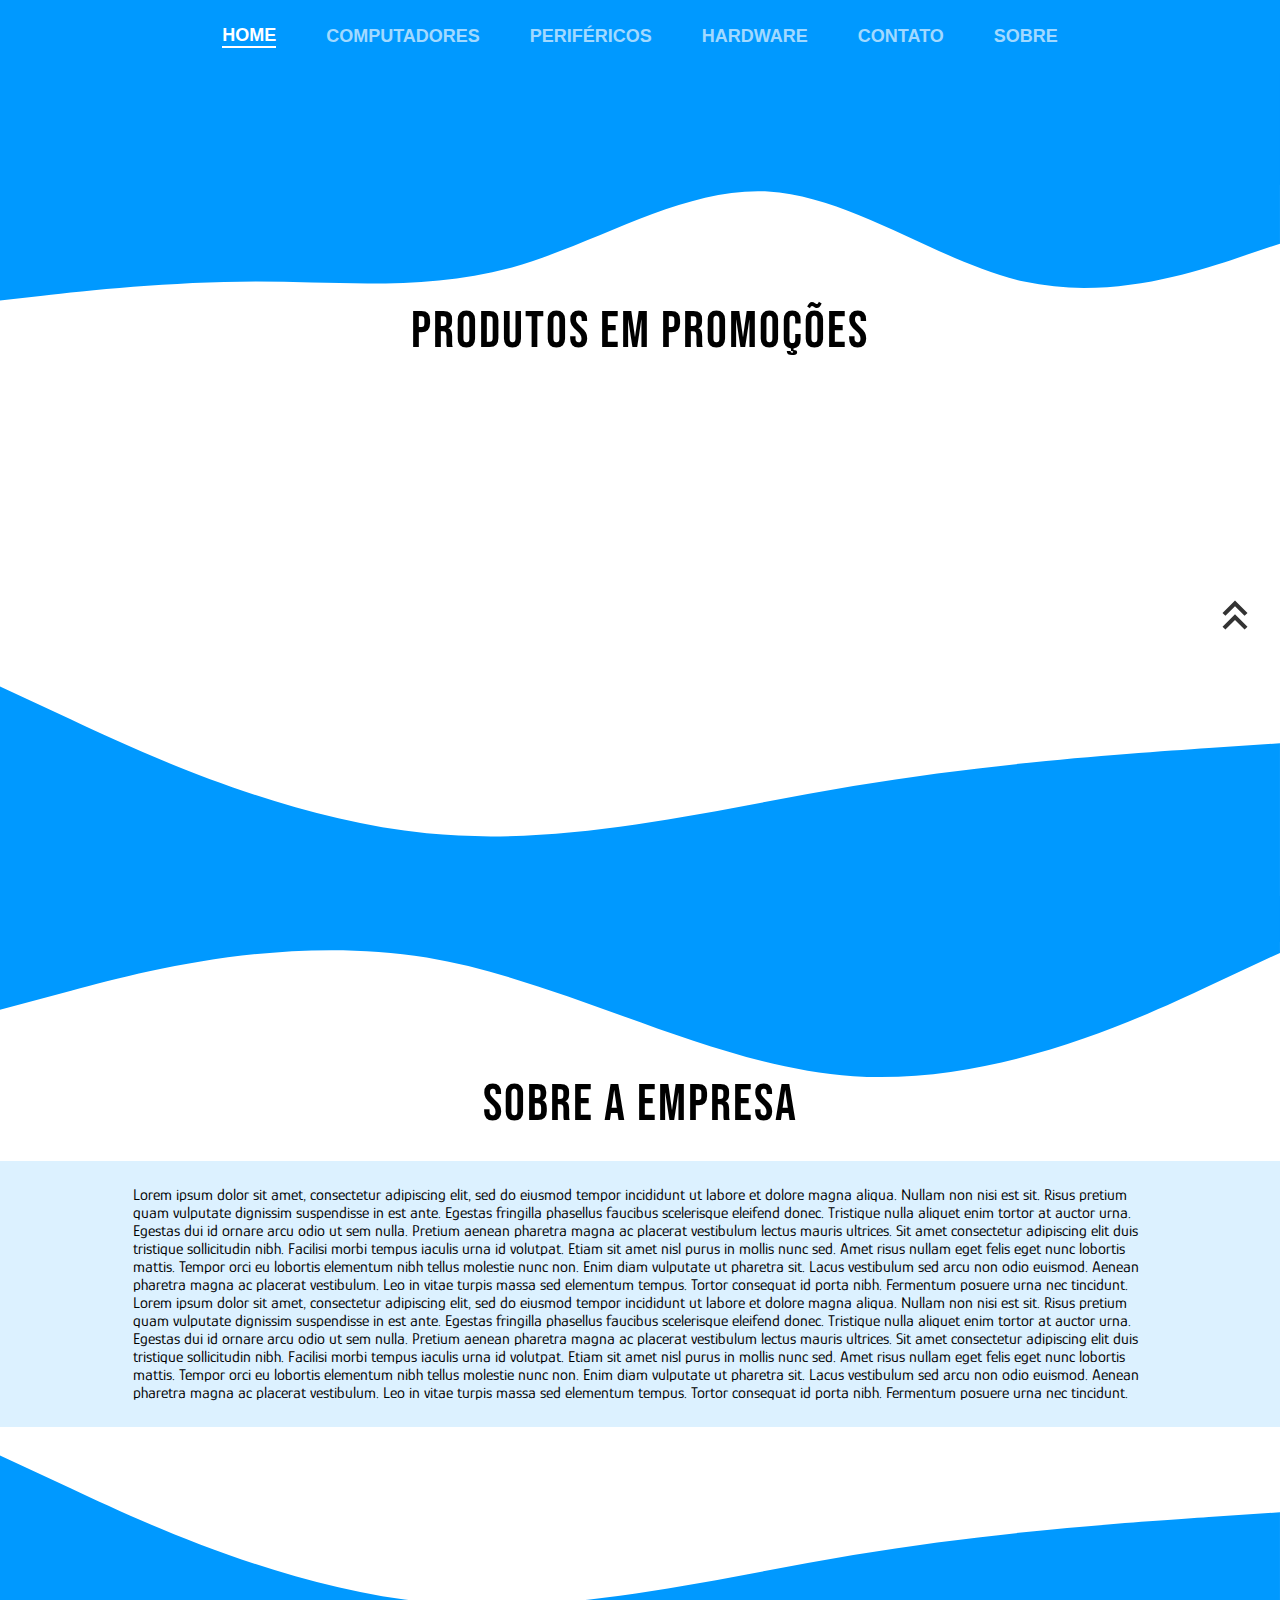
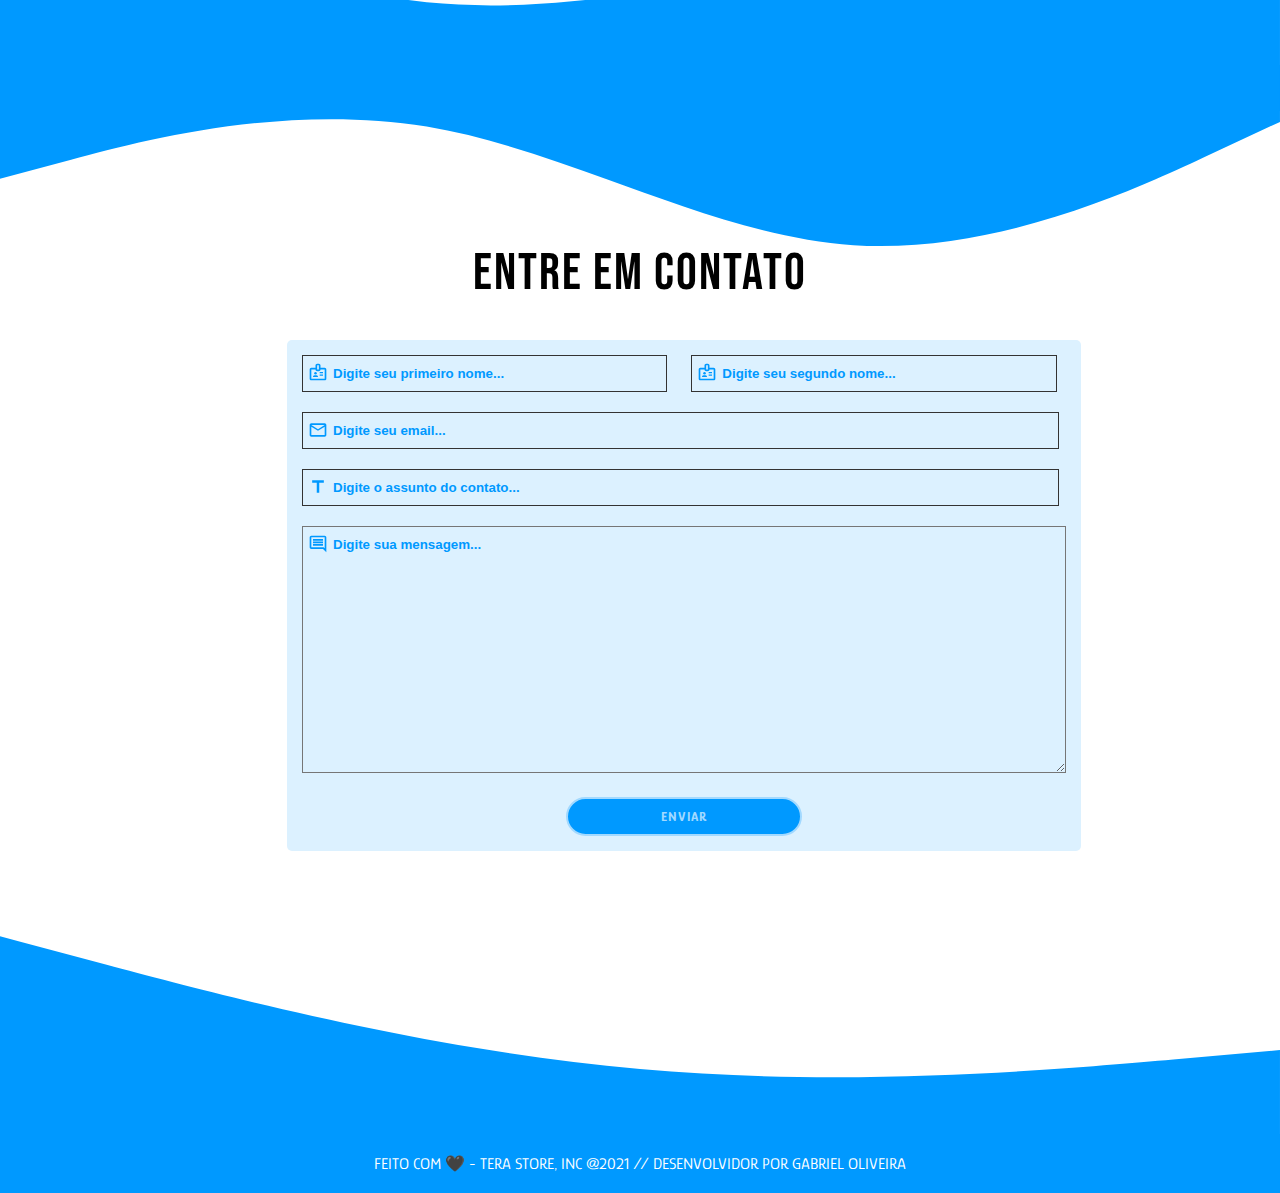
<file: index.html>
<!DOCTYPE html>

<html lang="pt-br">
    <head>
        <link rel="preconnect" href="https://fonts.googleapis.com">
        <link rel="preconnect" href="https://fonts.gstatic.com" crossorigin>
        <link href="https://fonts.googleapis.com/css2?family=Glory:ital,wght@1,500&display=swap" rel="stylesheet">
        <link rel="preconnect" href="https://fonts.googleapis.com">
        <link rel="preconnect" href="https://fonts.gstatic.com" crossorigin>
        <link href="https://fonts.googleapis.com/css2?family=Bebas+Neue&display=swap" rel="stylesheet">
        <link href="https://fonts.googleapis.com/icon?family=Material+Icons" rel="stylesheet">

        <link rel="stylesheet" href="./css/estilo.css">
        <link rel="shortcut icon" href="./image/logo.png" type="image/x-icon">

        <title>Tera Store - A Melhor Loja De Eletronicos.</title>
        <meta charset="utf-8" />

        <!--SEO-->
        <meta name="description" content="A Melhor Loja de Eletronicos - Aproveite As Promoções!" />

        <!--SMO-->
        <meta property="og:title" content="Tera Store" />
        <meta property="og:site_name" content="Tera Store, INC" />
        <meta property="og:description" content="A Melhor Loja de Eletronicos - Aproveite As Promoções!" />
        <meta property="og:url" content="https://www.TeraStore.com.br" />
        <!--<meta property="og:image" content="" />
        <meta property="og:image:type" content="" />-->
    </head>

    <body id="home">
        
        <header id="topo">
            <nav>
                <ul>
                    <li class="home"><a href="index.html">Home</a></li>
                    <li class="computadores"><a href="computadores.html">Computadores</a></li>
                    <li class="perifericos"><a href="perifericos.html">Periféricos</a></li>
                    <li class="hardware"><a href="hardware.html">Hardware</a></li>
                    <li><a href="#puxar-contato">Contato</a></li>
                    <li><a href="#sobre">Sobre</a></li>
                </ul>

                <span class="waves">
                    <svg xmlns="http://www.w3.org/2000/svg" viewBox="0 0 1440 320"><path fill="#0099ff" fill-opacity="1" d="M0,256L48,250.7C96,245,192,235,288,234.7C384,235,480,245,576,218.7C672,192,768,128,864,133.3C960,139,1056,213,1152,234.7C1248,256,1344,224,1392,208L1440,192L1440,0L1392,0C1344,0,1248,0,1152,0C1056,0,960,0,864,0C768,0,672,0,576,0C480,0,384,0,288,0C192,0,96,0,48,0L0,0Z"></path></svg>
                </span>
            </nav>
        </header>

        <section>
            <span class="voltar-topo">
                <a href="#topo">
                    <img src="./image/seta.svg" width="50" height="50">
                </a>
            </span>
        </section>

        <section>
            <div class="title">Produtos em promoções</div>

            <div class="box-promo">
                <div class="img-produtos1"></div>
                <div class="img-produtos2"></div>
                <div class="img-produtos3"></div>
                <div class="img-produtos4"></div>
            </div>
        </section>

        <div class="clear"></div>

        <section class="box-waves-effect">
            <svg xmlns="http://www.w3.org/2000/svg" viewBox="0 0 1440 320"><path fill="#0099ff" fill-opacity="1" d="M0,32L80,69.3C160,107,320,181,480,197.3C640,213,800,171,960,144C1120,117,1280,107,1360,101.3L1440,96L1440,320L1360,320C1280,320,1120,320,960,320C800,320,640,320,480,320C320,320,160,320,80,320L0,320Z"></path></svg>
            <div class="gambiarra">
                <svg xmlns="http://www.w3.org/2000/svg" viewBox="0 0 1440 320"><path fill="#0099ff" fill-opacity="1" d="M0,128L80,106.7C160,85,320,43,480,69.3C640,96,800,192,960,202.7C1120,213,1280,139,1360,101.3L1440,64L1440,0L1360,0C1280,0,1120,0,960,0C800,0,640,0,480,0C320,0,160,0,80,0L0,0Z"></path></svg>
            </div>    
        </section>

        <section>
            <div id="sobre" name="ajuste" class="title">Sobre a Empresa</div>

            <div class="sobre">
                <div class="content-sobre">
                    <p>Lorem ipsum dolor sit amet, consectetur adipiscing elit, sed do eiusmod tempor incididunt ut labore et dolore magna aliqua. Nullam non nisi est sit. Risus pretium quam vulputate dignissim suspendisse in est ante. Egestas fringilla phasellus faucibus scelerisque eleifend donec. Tristique nulla aliquet enim tortor at auctor urna. Egestas dui id ornare arcu odio ut sem nulla. Pretium aenean pharetra magna ac placerat vestibulum lectus mauris ultrices. Sit amet consectetur adipiscing elit duis tristique sollicitudin nibh. Facilisi morbi tempus iaculis urna id volutpat. Etiam sit amet nisl purus in mollis nunc sed. Amet risus nullam eget felis eget nunc lobortis mattis. Tempor orci eu lobortis elementum nibh tellus molestie nunc non. Enim diam vulputate ut pharetra sit. Lacus vestibulum sed arcu non odio euismod. Aenean pharetra magna ac placerat vestibulum. Leo in vitae turpis massa sed elementum tempus. Tortor consequat id porta nibh. Fermentum posuere urna nec tincidunt.</p>
                    <p>Lorem ipsum dolor sit amet, consectetur adipiscing elit, sed do eiusmod tempor incididunt ut labore et dolore magna aliqua. Nullam non nisi est sit. Risus pretium quam vulputate dignissim suspendisse in est ante. Egestas fringilla phasellus faucibus scelerisque eleifend donec. Tristique nulla aliquet enim tortor at auctor urna. Egestas dui id ornare arcu odio ut sem nulla. Pretium aenean pharetra magna ac placerat vestibulum lectus mauris ultrices. Sit amet consectetur adipiscing elit duis tristique sollicitudin nibh. Facilisi morbi tempus iaculis urna id volutpat. Etiam sit amet nisl purus in mollis nunc sed. Amet risus nullam eget felis eget nunc lobortis mattis. Tempor orci eu lobortis elementum nibh tellus molestie nunc non. Enim diam vulputate ut pharetra sit. Lacus vestibulum sed arcu non odio euismod. Aenean pharetra magna ac placerat vestibulum. Leo in vitae turpis massa sed elementum tempus. Tortor consequat id porta nibh. Fermentum posuere urna nec tincidunt.</p>
                </div>
            </div>
        </section>

        <section class="box-waves-effect">
            <svg xmlns="http://www.w3.org/2000/svg" viewBox="0 0 1440 320"><path fill="#0099ff" fill-opacity="1" d="M0,32L80,69.3C160,107,320,181,480,197.3C640,213,800,171,960,144C1120,117,1280,107,1360,101.3L1440,96L1440,320L1360,320C1280,320,1120,320,960,320C800,320,640,320,480,320C320,320,160,320,80,320L0,320Z"></path></svg>
            <div class="gambiarra">
                <svg xmlns="http://www.w3.org/2000/svg" viewBox="0 0 1440 320"><path fill="#0099ff" fill-opacity="1" d="M0,128L80,106.7C160,85,320,43,480,69.3C640,96,800,192,960,202.7C1120,213,1280,139,1360,101.3L1440,64L1440,0L1360,0C1280,0,1120,0,960,0C800,0,640,0,480,0C320,0,160,0,80,0L0,0Z"></path></svg>
            </div>    
        </section>

        <section>
            <div name="ajuste" id="puxar-contato" class="title">Entre em Contato</div>

            <div class="centralizar">
                <div class="contato">
                    <fieldset>
                        <form action="processa.php">
                            <input name="nome" type="text" maxlength="255" placeholder="Digite seu primeiro nome...">
                            <input name="nome" type="text" maxlength="255" placeholder="Digite seu segundo nome...">
                            <input name="email" type="email" maxlength="150" placeholder="Digite seu email...">
                            <input name="assunto" type="text" maxlength="100" placeholder="Digite o assunto do contato...">
                            <textarea cols="110" rows="15" placeholder="Digite sua mensagem..."></textarea>
                            <div name="center-btn" class="centralizar">
                                <input type="submit" value="Enviar">
                            </div>
                        </form>
                    </fieldset>
                </div>
            </div>
        </section>

        <section>
            <svg xmlns="http://www.w3.org/2000/svg" viewBox="0 0 1440 320"><path fill="#0099ff" fill-opacity="1" d="M0,96L120,128C240,160,480,224,720,245.3C960,267,1200,245,1320,234.7L1440,224L1440,320L1320,320C1200,320,960,320,720,320C480,320,240,320,120,320L0,320Z"></path></svg>
            <footer>
                Feito com 🖤 - Tera Store, INC @2021 // Desenvolvidor por Gabriel Oliveira
            </footer>
        </section>
    </body>
</html>
</file>
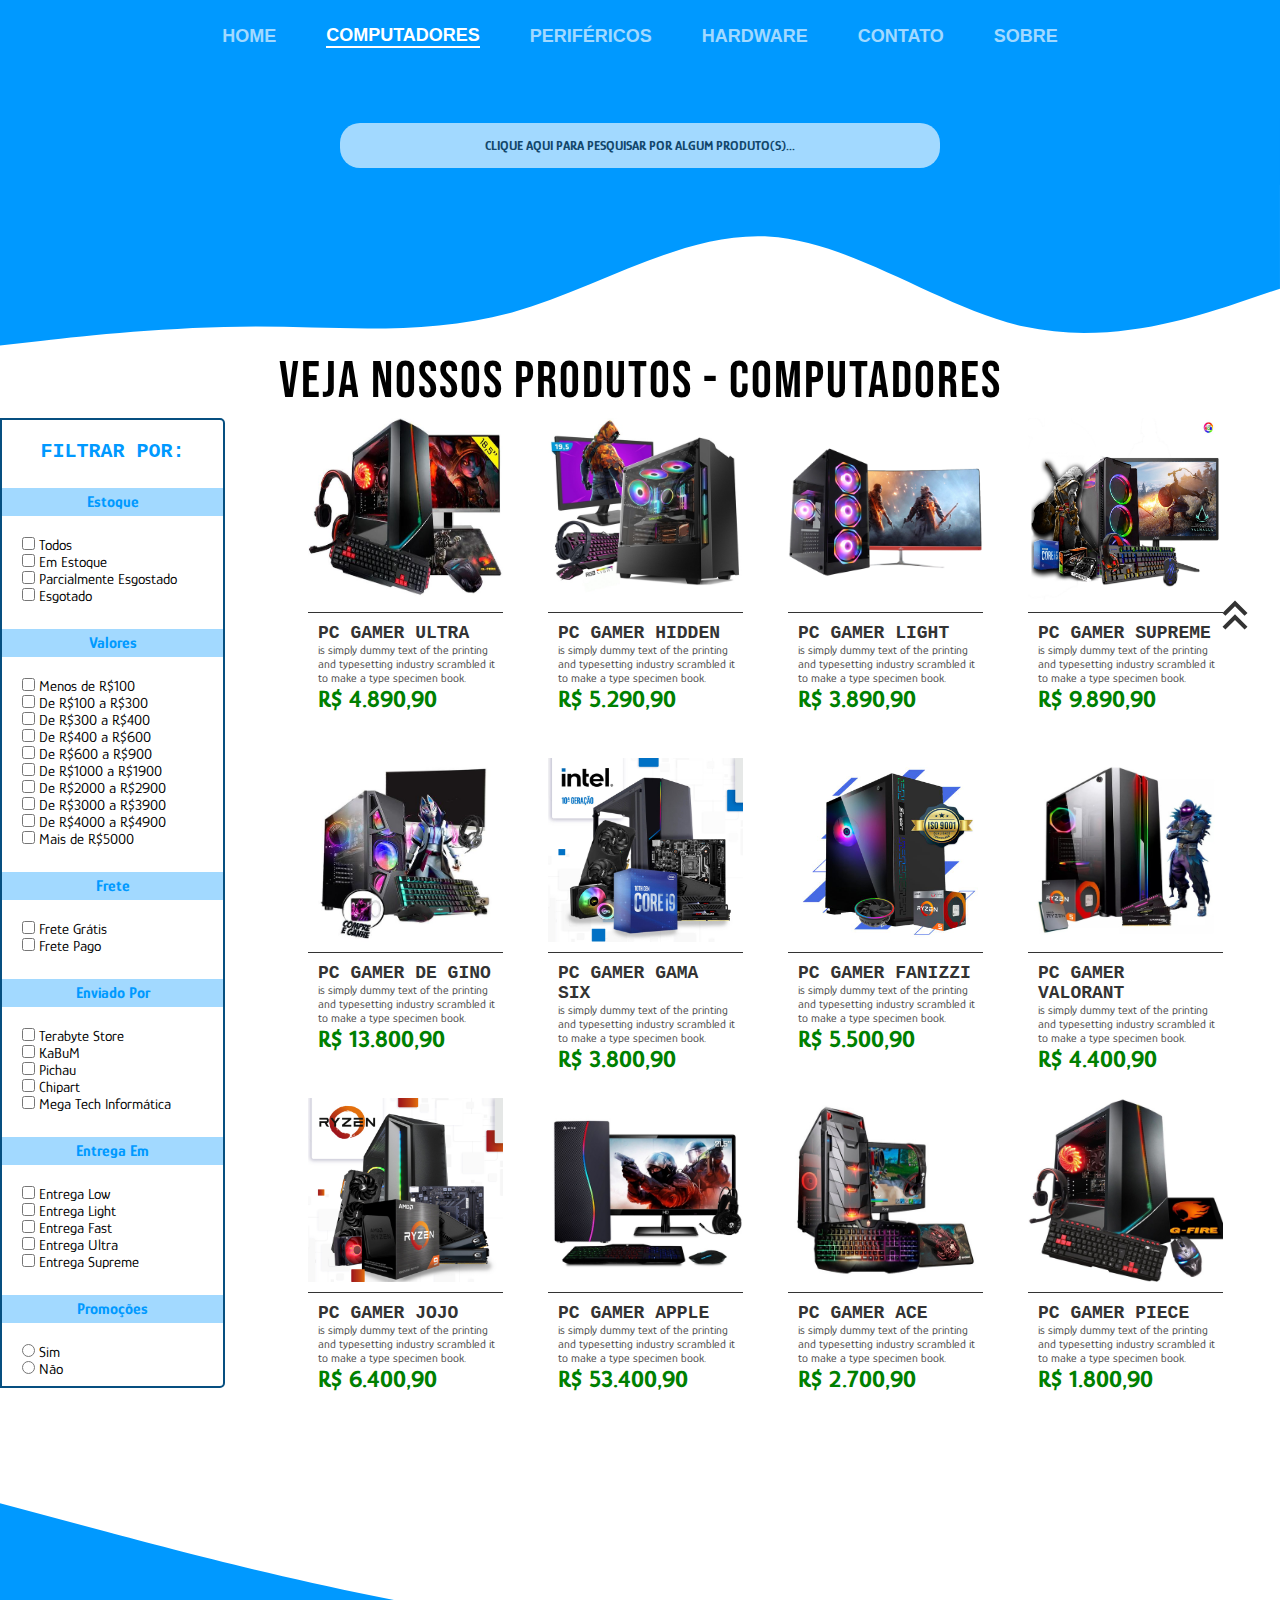
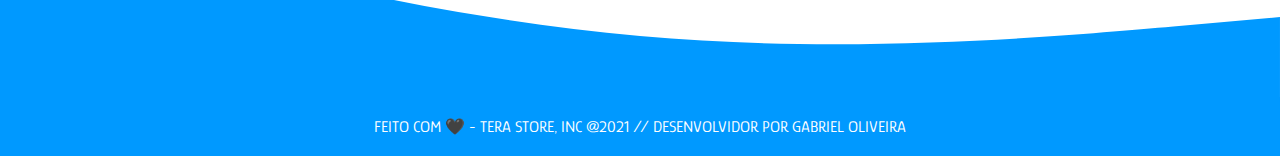
<file: computadores.html>
<html>
    <head>
        <link rel="preconnect" href="https://fonts.googleapis.com">
        <link rel="preconnect" href="https://fonts.gstatic.com" crossorigin>
        <link href="https://fonts.googleapis.com/css2?family=Glory:ital,wght@1,500&display=swap" rel="stylesheet">
        <link href="https://fonts.googleapis.com/css2?family=Bebas+Neue&display=swap" rel="stylesheet">
        <link href="https://fonts.googleapis.com/icon?family=Material+Icons" rel="stylesheet">

        <link rel="stylesheet" href="./css/estilo.css">
        <link rel="shortcut icon" href="./image/logo.png" type="image/x-icon">

        <title>Tera Store - Computadores.</title>
        <meta charset="utf-8" />

        <!--SEO-->
        <meta name="description" content="A Melhor Loja de Eletronicos - Aproveite As Promoções!" />

        <!--SMO-->
        <meta property="og:title" content="Tera Store" />
        <meta property="og:site_name" content="Tera Store, INC" />
        <meta property="og:description" content="A Melhor Loja de Eletronicos - Aproveite As Promoções!" />
        <meta property="og:url" content="https://www.TeraStore.com.br" />
        <!--<meta property="og:image" content="" />
        <meta property="og:image:type" content="" />-->
    </head>

    <body id="computadores">

        <header id="topo">
            <nav>
                <ul>
                    <li class="home"><a href="index.html">Home</a></li>
                    <li class="computadores"><a href="computadores.html">Computadores</a></li>
                    <li class="perifericos"><a href="perifericos.html">Periféricos</a></li>
                    <li class="hardware"><a href="hardware.html">Hardware</a></li>
                    <li><a href="index.html#puxar-contato">Contato</a></li>
                    <li><a href="index.html#sobre">Sobre</a></li>
                </ul>

                <div class="search">
                    <input type="text" placeholder="clique aqui para Pesquisar Por Algum Produto(s)...">
                </div>

                <span class="waves">
                    <svg xmlns="http://www.w3.org/2000/svg" viewBox="0 0 1440 320"><path fill="#0099ff" fill-opacity="1" d="M0,256L48,250.7C96,245,192,235,288,234.7C384,235,480,245,576,218.7C672,192,768,128,864,133.3C960,139,1056,213,1152,234.7C1248,256,1344,224,1392,208L1440,192L1440,0L1392,0C1344,0,1248,0,1152,0C1056,0,960,0,864,0C768,0,672,0,576,0C480,0,384,0,288,0C192,0,96,0,48,0L0,0Z"></path></svg>
                </span>
            </nav>
        </header>

        <section>
            <span class="voltar-topo">
                <a href="#topo">
                    <img src="./image/seta.svg" width="50" height="50">
                </a>
            </span>
        </section>

        <section class="box-geral">
            <div class="title">Veja Nossos Produtos - Computadores</div>

            <div class="container-produtos">
                
                <div class="produtos">
                    <img src="./image/computador/pc1.jpg" width="195" height="195">

                    <div class="info">
                        <h3>Pc Gamer Ultra</h3>

                        <p>is simply dummy text of the printing and typesetting industry scrambled it to make a type specimen book.</p>

                        <h1>R$ 4.890,90</h1>
                    </div>
                </div>

                <div class="produtos">
                    <img src="./image/computador/pc2.jpg" width="195" height="195">

                    <div class="info">
                        <h3>Pc Gamer Hidden</h3>

                        <p>is simply dummy text of the printing and typesetting industry scrambled it to make a type specimen book.</p>

                        <h1>R$ 5.290,90</h1>
                    </div>
                </div>

                <div class="produtos">
                    <img src="./image/computador/pc3.jpg" width="195" height="195">

                    <div class="info">
                        <h3>Pc Gamer Light</h3>

                        <p>is simply dummy text of the printing and typesetting industry scrambled it to make a type specimen book.</p>

                        <h1>R$ 3.890,90</h1>
                    </div>
                </div>

                <div class="produtos">
                    <img src="./image/computador/pc4.jpg" width="195" height="195">

                    <div class="info">
                        <h3>Pc Gamer Supreme</h3>

                        <p>is simply dummy text of the printing and typesetting industry scrambled it to make a type specimen book.</p>

                        <h1>R$ 9.890,90</h1>
                    </div>
                </div>

            </div>
            <div class="container-produtos">
                
                <div class="produtos">
                    <img src="./image/computador/pc5.jpg" width="195" height="195">

                    <div class="info">
                        <h3>Pc Gamer De Gino</h3>

                        <p>is simply dummy text of the printing and typesetting industry scrambled it to make a type specimen book.</p>

                        <h1>R$ 13.800,90</h1>
                    </div>
                </div>

                <div class="produtos">
                    <img src="./image/computador/pc6.jpg" width="195" height="195">

                    <div class="info">
                        <h3>Pc Gamer Gama Six</h3>

                        <p>is simply dummy text of the printing and typesetting industry scrambled it to make a type specimen book.</p>

                        <h1>R$ 3.800,90</h1>
                    </div>
                </div>

                <div class="produtos">
                    <img src="./image/computador/pc7.jpg" width="195" height="195">

                    <div class="info">
                        <h3>Pc Gamer Fanizzi</h3>

                        <p>is simply dummy text of the printing and typesetting industry scrambled it to make a type specimen book.</p>

                        <h1>R$ 5.500,90</h1>
                    </div>
                </div>

                <div class="produtos">
                    <img src="./image/computador/pc8.jpg" width="195" height="195">

                    <div class="info">
                        <h3>Pc Gamer Valorant</h3>

                        <p>is simply dummy text of the printing and typesetting industry scrambled it to make a type specimen book.</p>

                        <h1>R$ 4.400,90</h1>
                    </div>
                </div>

            </div>
            <div class="container-produtos">
                
                <div class="produtos">
                    <img src="./image/computador/pc9.jpg" width="195" height="195">

                    <div class="info">
                        <h3>Pc Gamer Jojo</h3>

                        <p>is simply dummy text of the printing and typesetting industry scrambled it to make a type specimen book.</p>

                        <h1>R$ 6.400,90</h1>
                    </div>
                </div>

                <div class="produtos">
                    <img src="./image/computador/pc10.jpg" width="195" height="195">

                    <div class="info">
                        <h3>Pc Gamer Apple</h3>

                        <p>is simply dummy text of the printing and typesetting industry scrambled it to make a type specimen book.</p>

                        <h1>R$ 53.400,90</h1>
                    </div>
                </div>

                <div class="produtos">
                    <img src="./image/computador/pc11.jpg" width="195" height="195">

                    <div class="info">
                        <h3>Pc Gamer Ace</h3>

                        <p>is simply dummy text of the printing and typesetting industry scrambled it to make a type specimen book.</p>

                        <h1>R$ 2.700,90</h1>
                    </div>
                </div>

                <div class="produtos">
                    <img src="./image/computador/pc12.jpg" width="195" height="195">

                    <div class="info">
                        <h3>Pc Gamer Piece</h3>

                        <p>is simply dummy text of the printing and typesetting industry scrambled it to make a type specimen book.</p>

                        <h1>R$ 1.800,90</h1>
                    </div>
                </div>

            </div>

            <div class="filtrar-produtos">
                <h1>Filtrar Por:</h1>

                <div>
                    <h4 name="filter-title">Estoque</h4>
                    
                    <div class="options">
                        <input type="checkbox"> Todos <br>
                        <input type="checkbox"> Em Estoque <br>
                        <input type="checkbox"> Parcialmente Esgostado <br>
                        <input type="checkbox"> Esgotado <br>
                    </div>
                </div>

                <div>
                    <h4 name="filter-title">Valores</h4>

                    <div class="options">
                        <input type="checkbox"> Menos de R$100 <br>
                        <input type="checkbox"> De R$100 a R$300 <br>
                        <input type="checkbox"> De R$300 a R$400 <br>
                        <input type="checkbox"> De R$400 a R$600 <br>
                        <input type="checkbox"> De R$600 a R$900 <br>
                        <input type="checkbox"> De R$1000 a R$1900 <br>
                        <input type="checkbox"> De R$2000 a R$2900 <br>
                        <input type="checkbox"> De R$3000 a R$3900 <br>
                        <input type="checkbox"> De R$4000 a R$4900 <br>
                        <input type="checkbox"> Mais de R$5000
                    </div>
                </div>

                <div>
                    <h4 name="filter-title">Frete</h4>

                    <div class="options">
                        <input type="checkbox"> Frete Grátis <br>
                        <input type="checkbox"> Frete Pago <br>
                    </div>
                </div>

                <div>
                    <h4 name="filter-title">Enviado Por</h4>

                    <div class="options">
                        <input type="checkbox"> Terabyte Store <br>
                        <input type="checkbox"> KaBuM <br>
                        <input type="checkbox"> Pichau <br>
                        <input type="checkbox"> Chipart <br>
                        <input type="checkbox"> Mega Tech Informática<br>
                    </div>
                </div>

                <div>
                    <h4 name="filter-title">Entrega Em</h4>
                    
                    <div class="options">
                        <input type="checkbox"> Entrega Low <br>
                        <input type="checkbox"> Entrega Light <br>
                        <input type="checkbox"> Entrega Fast <br>
                        <input type="checkbox"> Entrega Ultra <br>
                        <input type="checkbox"> Entrega Supreme <br>
                    </div>
                </div>
                    <h4 name="filter-title">Promoções</h4>

                    <div class="options">
                        
                        <input type="radio" name="escolha"> Sim <br>
                        <input type="radio" name="escolha"> Não <br>

                    </div>
                <div>

                </div>
            </div>
        </section>

        <section>
            <svg xmlns="http://www.w3.org/2000/svg" viewBox="0 0 1440 320"><path fill="#0099ff" fill-opacity="1" d="M0,96L120,128C240,160,480,224,720,245.3C960,267,1200,245,1320,234.7L1440,224L1440,320L1320,320C1200,320,960,320,720,320C480,320,240,320,120,320L0,320Z"></path></svg>
            <footer>
                Feito com 🖤 - Tera Store, INC @2021 // Desenvolvidor por Gabriel Oliveira
            </footer>
        </section>
        
    </body>
</html>
</file>
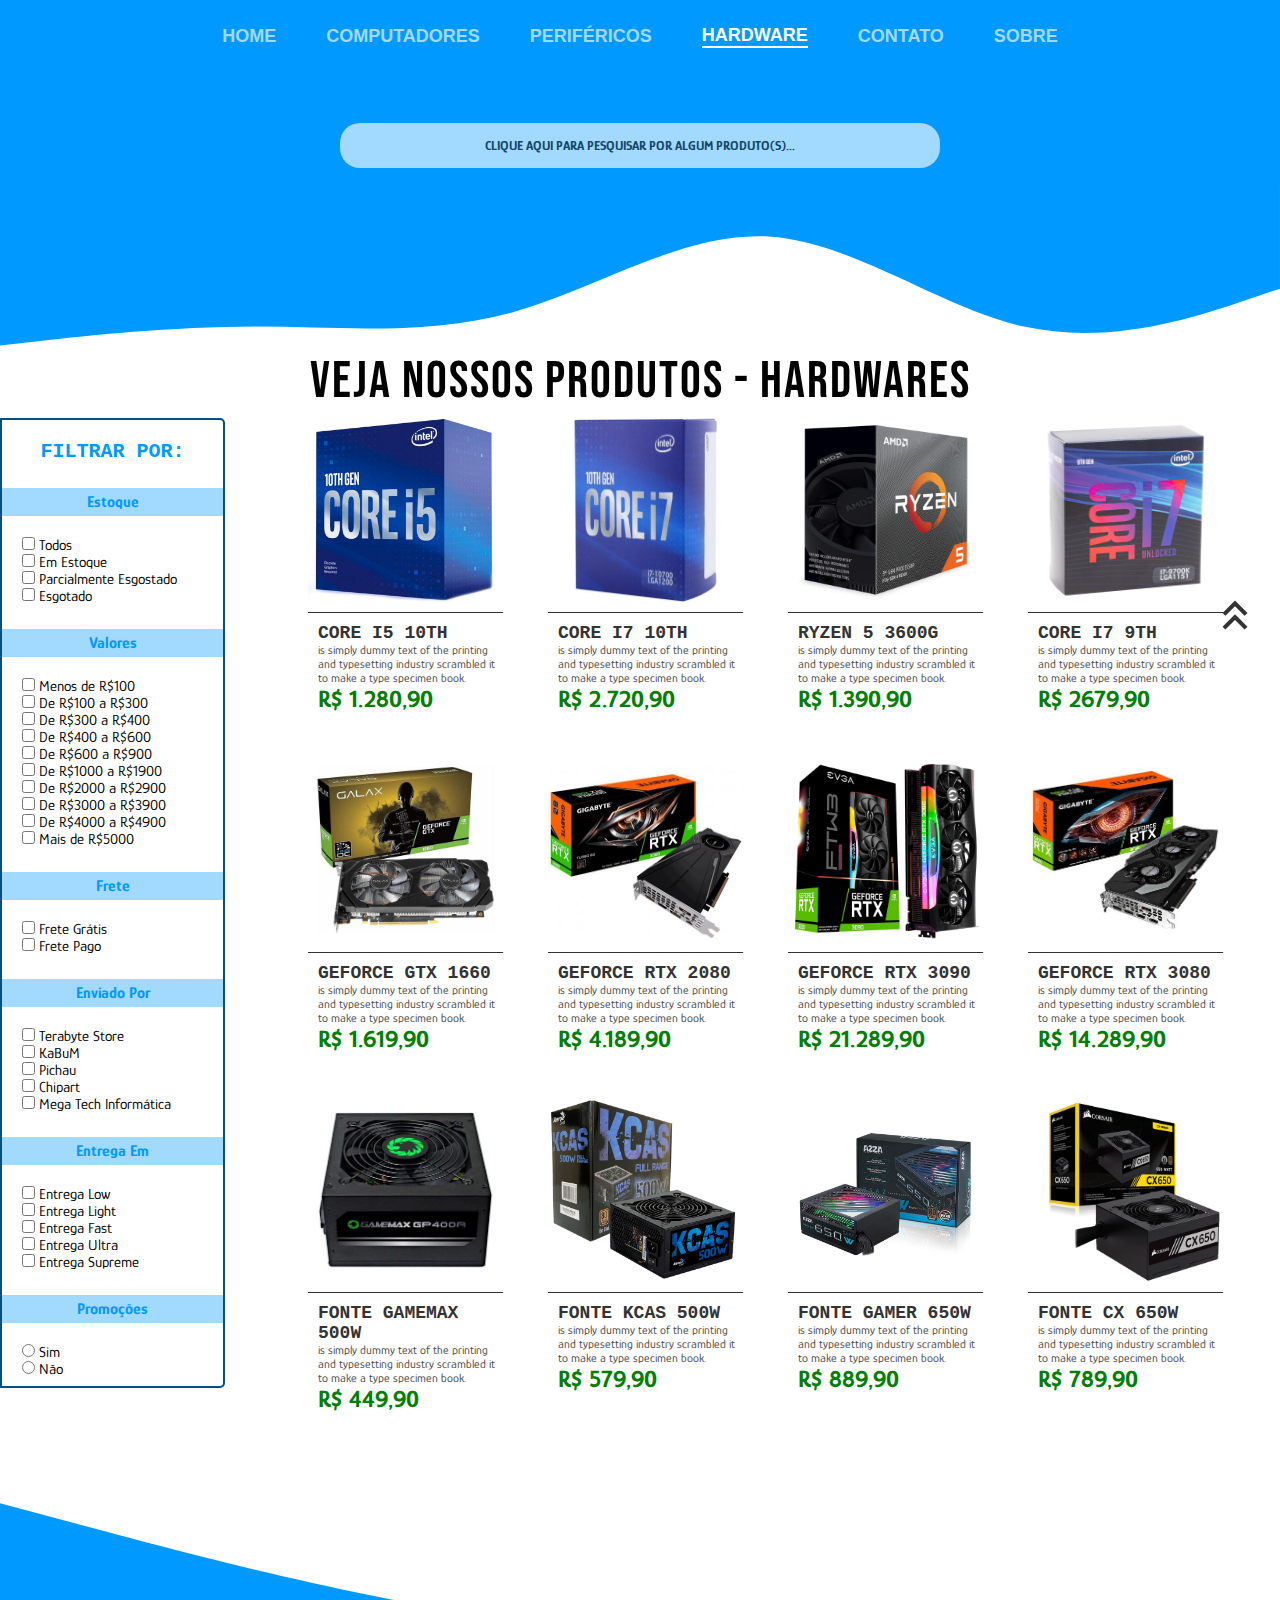
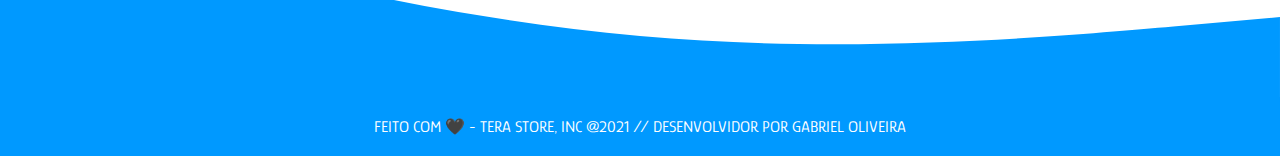
<file: hardware.html>
<html>
    <head>
        <link rel="preconnect" href="https://fonts.googleapis.com">
        <link rel="preconnect" href="https://fonts.gstatic.com" crossorigin>
        <link href="https://fonts.googleapis.com/css2?family=Glory:ital,wght@1,500&display=swap" rel="stylesheet">
        <link href="https://fonts.googleapis.com/css2?family=Bebas+Neue&display=swap" rel="stylesheet">
        <link href="https://fonts.googleapis.com/icon?family=Material+Icons" rel="stylesheet">

        <link rel="stylesheet" href="./css/estilo.css">
        <link rel="shortcut icon" href="./image/logo.png" type="image/x-icon">

        <title>Tera Store - Hardwares.</title>
        <meta charset="utf-8" />

        <!--SEO-->
        <meta name="description" content="A Melhor Loja de Eletronicos - Aproveite As Promoções!" />

        <!--SMO-->
        <meta property="og:title" content="Tera Store" />
        <meta property="og:site_name" content="Tera Store, INC" />
        <meta property="og:description" content="A Melhor Loja de Eletronicos - Aproveite As Promoções!" />
        <meta property="og:url" content="https://www.TeraStore.com.br" />
        <!--<meta property="og:image" content="" />
        <meta property="og:image:type" content="" />-->
    </head>

    <body id="hardware">

        <header id="topo">
            <nav>
                <ul>
                    <li class="home"><a href="index.html">Home</a></li>
                    <li class="computadores"><a href="computadores.html">Computadores</a></li>
                    <li class="perifericos"><a href="perifericos.html">Periféricos</a></li>
                    <li class="hardware"><a href="hardware.html">Hardware</a></li>
                    <li><a href="index.html#puxar-contato">Contato</a></li>
                    <li><a href="index.html#sobre">Sobre</a></li>
                </ul>

                <div class="search">
                    <input type="text" placeholder="clique aqui para Pesquisar Por Algum Produto(s)...">
                </div>

                <span class="waves">
                    <svg xmlns="http://www.w3.org/2000/svg" viewBox="0 0 1440 320"><path fill="#0099ff" fill-opacity="1" d="M0,256L48,250.7C96,245,192,235,288,234.7C384,235,480,245,576,218.7C672,192,768,128,864,133.3C960,139,1056,213,1152,234.7C1248,256,1344,224,1392,208L1440,192L1440,0L1392,0C1344,0,1248,0,1152,0C1056,0,960,0,864,0C768,0,672,0,576,0C480,0,384,0,288,0C192,0,96,0,48,0L0,0Z"></path></svg>
                </span>
            </nav>
        </header>

        <section>
            <span class="voltar-topo">
                <a href="#topo">
                    <img src="./image/seta.svg" width="50" height="50">
                </a>
            </span>
        </section>

        <section class="box-geral">
            <div class="title">Veja Nossos Produtos - Hardwares</div>

            <div class="container-produtos">
                
                <div class="produtos">
                    <img src="./image/hardwares/h1.jpg" width="195" height="195">

                    <div class="info">
                        <h3>Core i5 10TH</h3>

                        <p>is simply dummy text of the printing and typesetting industry scrambled it to make a type specimen book.</p>

                        <h1>R$ 1.280,90</h1>
                    </div>
                </div>

                <div class="produtos">
                    <img src="./image/hardwares/h2.jpg" width="195" height="195">

                    <div class="info">
                        <h3>Core i7 10TH</h3>

                        <p>is simply dummy text of the printing and typesetting industry scrambled it to make a type specimen book.</p>

                        <h1>R$ 2.720,90</h1>
                    </div>
                </div>

                <div class="produtos">
                    <img src="./image/hardwares/h3.jpg" width="195" height="195">

                    <div class="info">
                        <h3>Ryzen 5 3600G</h3>

                        <p>is simply dummy text of the printing and typesetting industry scrambled it to make a type specimen book.</p>

                        <h1>R$ 1.390,90</h1>
                    </div>
                </div>

                <div class="produtos">
                    <img src="./image/hardwares/h4.jpg" width="195" height="195">

                    <div class="info">
                        <h3>Core i7 9TH</h3>

                        <p>is simply dummy text of the printing and typesetting industry scrambled it to make a type specimen book.</p>

                        <h1>R$ 2679,90</h1>
                    </div>
                </div>

            </div>
            <div class="container-produtos">
                
                <div class="produtos">
                    <img src="./image/hardwares/h5.jpg" width="195" height="195">

                    <div class="info">
                        <h3>Geforce GTX 1660</h3>

                        <p>is simply dummy text of the printing and typesetting industry scrambled it to make a type specimen book.</p>

                        <h1>R$ 1.619,90</h1>
                    </div>
                </div>

                <div class="produtos">
                    <img src="./image/hardwares/h6.jpg" width="195" height="195">

                    <div class="info">
                        <h3>Geforce RTX 2080</h3>

                        <p>is simply dummy text of the printing and typesetting industry scrambled it to make a type specimen book.</p>

                        <h1>R$ 4.189,90</h1>
                    </div>
                </div>

                <div class="produtos">
                    <img src="./image/hardwares/h7.jpg" width="195" height="195">

                    <div class="info">
                        <h3>Geforce RTX 3090</h3>

                        <p>is simply dummy text of the printing and typesetting industry scrambled it to make a type specimen book.</p>

                        <h1>R$ 21.289,90</h1>
                    </div>
                </div>

                <div class="produtos">
                    <img src="./image/hardwares/h8.jpg" width="195" height="195">

                    <div class="info">
                        <h3>Geforce RTX 3080</h3>

                        <p>is simply dummy text of the printing and typesetting industry scrambled it to make a type specimen book.</p>

                        <h1>R$ 14.289,90</h1>
                    </div>
                </div>

            </div>
            <div class="container-produtos">
                
                <div class="produtos">
                    <img src="./image/hardwares/h9.jpg" width="195" height="195">

                    <div class="info">
                        <h3>Fonte GameMax 500W</h3>

                        <p>is simply dummy text of the printing and typesetting industry scrambled it to make a type specimen book.</p>

                        <h1>R$ 449,90</h1>
                    </div>
                </div>

                <div class="produtos">
                    <img src="./image/hardwares/h10.jpg" width="195" height="195">

                    <div class="info">
                        <h3>Fonte KCAS 500W</h3>

                        <p>is simply dummy text of the printing and typesetting industry scrambled it to make a type specimen book.</p>

                        <h1>R$ 579,90</h1>
                    </div>
                </div>

                <div class="produtos">
                    <img src="./image/hardwares/h11.jpg" width="195" height="195">

                    <div class="info">
                        <h3>Fonte Gamer 650W</h3>

                        <p>is simply dummy text of the printing and typesetting industry scrambled it to make a type specimen book.</p>

                        <h1>R$ 889,90</h1>
                    </div>
                </div>

                <div class="produtos">
                    <img src="./image/hardwares/h12.jpg" width="195" height="195">

                    <div class="info">
                        <h3>Fonte CX 650W</h3>

                        <p>is simply dummy text of the printing and typesetting industry scrambled it to make a type specimen book.</p>

                        <h1>R$ 789,90</h1>
                    </div>
                </div>

            </div>

            <div class="filtrar-produtos">
                <h1>Filtrar Por:</h1>

                <div>
                    <h4 name="filter-title">Estoque</h4>
                    
                    <div class="options">
                        <input type="checkbox"> Todos <br>
                        <input type="checkbox"> Em Estoque <br>
                        <input type="checkbox"> Parcialmente Esgostado <br>
                        <input type="checkbox"> Esgotado <br>
                    </div>
                </div>

                <div>
                    <h4 name="filter-title">Valores</h4>

                    <div class="options">
                        <input type="checkbox"> Menos de R$100 <br>
                        <input type="checkbox"> De R$100 a R$300 <br>
                        <input type="checkbox"> De R$300 a R$400 <br>
                        <input type="checkbox"> De R$400 a R$600 <br>
                        <input type="checkbox"> De R$600 a R$900 <br>
                        <input type="checkbox"> De R$1000 a R$1900 <br>
                        <input type="checkbox"> De R$2000 a R$2900 <br>
                        <input type="checkbox"> De R$3000 a R$3900 <br>
                        <input type="checkbox"> De R$4000 a R$4900 <br>
                        <input type="checkbox"> Mais de R$5000
                    </div>
                </div>

                <div>
                    <h4 name="filter-title">Frete</h4>

                    <div class="options">
                        <input type="checkbox"> Frete Grátis <br>
                        <input type="checkbox"> Frete Pago <br>
                    </div>
                </div>

                <div>
                    <h4 name="filter-title">Enviado Por</h4>

                    <div class="options">
                        <input type="checkbox"> Terabyte Store <br>
                        <input type="checkbox"> KaBuM <br>
                        <input type="checkbox"> Pichau <br>
                        <input type="checkbox"> Chipart <br>
                        <input type="checkbox"> Mega Tech Informática<br>
                    </div>
                </div>

                <div>
                    <h4 name="filter-title">Entrega Em</h4>
                    
                    <div class="options">
                        <input type="checkbox"> Entrega Low <br>
                        <input type="checkbox"> Entrega Light <br>
                        <input type="checkbox"> Entrega Fast <br>
                        <input type="checkbox"> Entrega Ultra <br>
                        <input type="checkbox"> Entrega Supreme <br>
                    </div>
                </div>
                    <h4 name="filter-title">Promoções</h4>

                    <div class="options">
                        
                        <input type="radio" name="escolha"> Sim <br>
                        <input type="radio" name="escolha"> Não <br>

                    </div>
                <div>

                </div>
            </div>
        </section>

        <section>
            <svg xmlns="http://www.w3.org/2000/svg" viewBox="0 0 1440 320"><path fill="#0099ff" fill-opacity="1" d="M0,96L120,128C240,160,480,224,720,245.3C960,267,1200,245,1320,234.7L1440,224L1440,320L1320,320C1200,320,960,320,720,320C480,320,240,320,120,320L0,320Z"></path></svg>
            <footer>
                Feito com 🖤 - Tera Store, INC @2021 // Desenvolvidor por Gabriel Oliveira
            </footer>
        </section>
        
    </body>
</html>
</file>
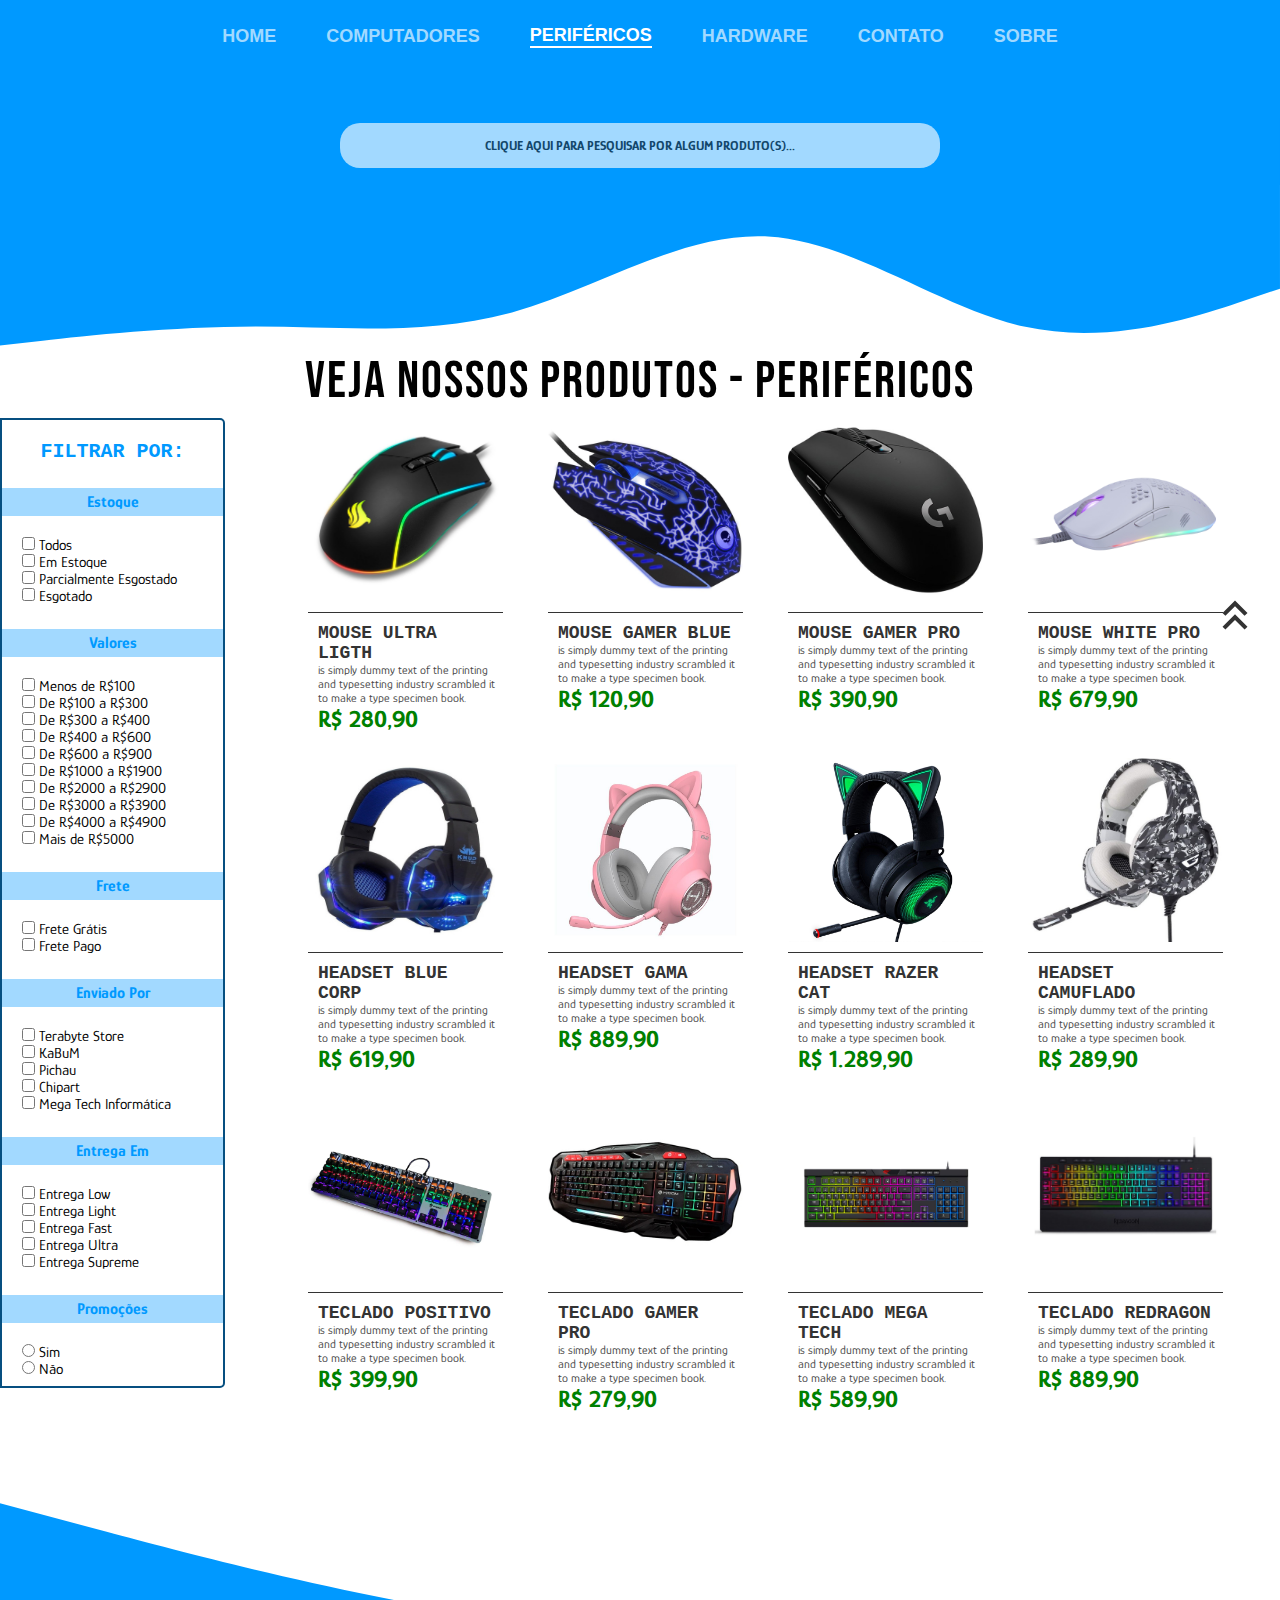
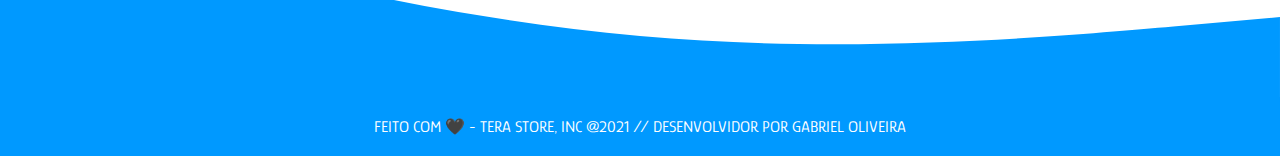
<file: perifericos.html>
<html>
    <head>
        <link rel="preconnect" href="https://fonts.googleapis.com">
        <link rel="preconnect" href="https://fonts.gstatic.com" crossorigin>
        <link href="https://fonts.googleapis.com/css2?family=Glory:ital,wght@1,500&display=swap" rel="stylesheet">
        <link href="https://fonts.googleapis.com/css2?family=Bebas+Neue&display=swap" rel="stylesheet">
        <link href="https://fonts.googleapis.com/icon?family=Material+Icons" rel="stylesheet">

        <link rel="stylesheet" href="./css/estilo.css">
        <link rel="shortcut icon" href="./image/logo.png" type="image/x-icon">

        <title>Tera Store - Periféricos.</title>
        <meta charset="utf-8" />

        <!--SEO-->
        <meta name="description" content="A Melhor Loja de Eletronicos - Aproveite As Promoções!" />

        <!--SMO-->
        <meta property="og:title" content="Tera Store" />
        <meta property="og:site_name" content="Tera Store, INC" />
        <meta property="og:description" content="A Melhor Loja de Eletronicos - Aproveite As Promoções!" />
        <meta property="og:url" content="https://www.TeraStore.com.br" />
        <!--<meta property="og:image" content="" />
        <meta property="og:image:type" content="" />-->
    </head>

    <body id="perifericos">

        <header id="topo">
            <nav>
                <ul>
                    <li class="home"><a href="index.html">Home</a></li>
                    <li class="computadores"><a href="computadores.html">Computadores</a></li>
                    <li class="perifericos"><a href="perifericos.html">Periféricos</a></li>
                    <li class="hardware"><a href="hardware.html">Hardware</a></li>
                    <li><a href="index.html#puxar-contato">Contato</a></li>
                    <li><a href="index.html#sobre">Sobre</a></li>
                </ul>

                <div class="search">
                    <input type="text" placeholder="clique aqui para Pesquisar Por Algum Produto(s)...">
                </div>

                <span class="waves">
                    <svg xmlns="http://www.w3.org/2000/svg" viewBox="0 0 1440 320"><path fill="#0099ff" fill-opacity="1" d="M0,256L48,250.7C96,245,192,235,288,234.7C384,235,480,245,576,218.7C672,192,768,128,864,133.3C960,139,1056,213,1152,234.7C1248,256,1344,224,1392,208L1440,192L1440,0L1392,0C1344,0,1248,0,1152,0C1056,0,960,0,864,0C768,0,672,0,576,0C480,0,384,0,288,0C192,0,96,0,48,0L0,0Z"></path></svg>
                </span>
            </nav>
        </header>

        <section>
            <span class="voltar-topo">
                <a href="#topo">
                    <img src="./image/seta.svg" width="50" height="50">
                </a>
            </span>
        </section>

        <section class="box-geral">
            <div class="title">Veja Nossos Produtos - Periféricos</div>

            <div class="container-produtos">
                
                <div class="produtos">
                    <img src="./image/perifericos/p1.jpg" width="195" height="195">

                    <div class="info">
                        <h3>Mouse Ultra Ligth</h3>

                        <p>is simply dummy text of the printing and typesetting industry scrambled it to make a type specimen book.</p>

                        <h1>R$ 280,90</h1>
                    </div>
                </div>

                <div class="produtos">
                    <img src="./image/perifericos/p2.jpg" width="195" height="195">

                    <div class="info">
                        <h3>Mouse Gamer Blue</h3>

                        <p>is simply dummy text of the printing and typesetting industry scrambled it to make a type specimen book.</p>

                        <h1>R$ 120,90</h1>
                    </div>
                </div>

                <div class="produtos">
                    <img src="./image/perifericos/p3.jpg" width="195" height="195">

                    <div class="info">
                        <h3>Mouse Gamer Pro</h3>

                        <p>is simply dummy text of the printing and typesetting industry scrambled it to make a type specimen book.</p>

                        <h1>R$ 390,90</h1>
                    </div>
                </div>

                <div class="produtos">
                    <img src="./image/perifericos/p4.jpg" width="195" height="195">

                    <div class="info">
                        <h3>Mouse White Pro</h3>

                        <p>is simply dummy text of the printing and typesetting industry scrambled it to make a type specimen book.</p>

                        <h1>R$ 679,90</h1>
                    </div>
                </div>

            </div>
            <div class="container-produtos">
                
                <div class="produtos">
                    <img src="./image/perifericos/p5.jpg" width="195" height="195">

                    <div class="info">
                        <h3>Headset Blue Corp</h3>

                        <p>is simply dummy text of the printing and typesetting industry scrambled it to make a type specimen book.</p>

                        <h1>R$ 619,90</h1>
                    </div>
                </div>

                <div class="produtos">
                    <img src="./image/perifericos/p6.jpg" width="195" height="195">

                    <div class="info">
                        <h3>Headset Gama</h3>

                        <p>is simply dummy text of the printing and typesetting industry scrambled it to make a type specimen book.</p>

                        <h1>R$ 889,90</h1>
                    </div>
                </div>

                <div class="produtos">
                    <img src="./image/perifericos/p7.png" width="195" height="195">

                    <div class="info">
                        <h3>Headset Razer Cat</h3>

                        <p>is simply dummy text of the printing and typesetting industry scrambled it to make a type specimen book.</p>

                        <h1>R$ 1.289,90</h1>
                    </div>
                </div>

                <div class="produtos">
                    <img src="./image/perifericos/p8.jpg" width="195" height="195">

                    <div class="info">
                        <h3>Headset Camuflado</h3>

                        <p>is simply dummy text of the printing and typesetting industry scrambled it to make a type specimen book.</p>

                        <h1>R$ 289,90</h1>
                    </div>
                </div>

            </div>
            <div class="container-produtos">
                
                <div class="produtos">
                    <img src="./image/perifericos/p9.jpg" width="195" height="195">

                    <div class="info">
                        <h3>Teclado Positivo </h3>

                        <p>is simply dummy text of the printing and typesetting industry scrambled it to make a type specimen book.</p>

                        <h1>R$ 399,90</h1>
                    </div>
                </div>

                <div class="produtos">
                    <img src="./image/perifericos/p10.jpg" width="195" height="195">

                    <div class="info">
                        <h3>Teclado Gamer Pro</h3>

                        <p>is simply dummy text of the printing and typesetting industry scrambled it to make a type specimen book.</p>

                        <h1>R$ 279,90</h1>
                    </div>
                </div>

                <div class="produtos">
                    <img src="./image/perifericos/p11.jpg" width="195" height="195">

                    <div class="info">
                        <h3>Teclado Mega Tech</h3>

                        <p>is simply dummy text of the printing and typesetting industry scrambled it to make a type specimen book.</p>

                        <h1>R$ 589,90</h1>
                    </div>
                </div>

                <div class="produtos">
                    <img src="./image/perifericos/p12.jpg" width="195" height="195">

                    <div class="info">
                        <h3>Teclado ReDragon</h3>

                        <p>is simply dummy text of the printing and typesetting industry scrambled it to make a type specimen book.</p>

                        <h1>R$ 889,90</h1>
                    </div>
                </div>

            </div>

            <div class="filtrar-produtos">
                <h1>Filtrar Por:</h1>

                <div>
                    <h4 name="filter-title">Estoque</h4>
                    
                    <div class="options">
                        <input type="checkbox"> Todos <br>
                        <input type="checkbox"> Em Estoque <br>
                        <input type="checkbox"> Parcialmente Esgostado <br>
                        <input type="checkbox"> Esgotado <br>
                    </div>
                </div>

                <div>
                    <h4 name="filter-title">Valores</h4>

                    <div class="options">
                        <input type="checkbox"> Menos de R$100 <br>
                        <input type="checkbox"> De R$100 a R$300 <br>
                        <input type="checkbox"> De R$300 a R$400 <br>
                        <input type="checkbox"> De R$400 a R$600 <br>
                        <input type="checkbox"> De R$600 a R$900 <br>
                        <input type="checkbox"> De R$1000 a R$1900 <br>
                        <input type="checkbox"> De R$2000 a R$2900 <br>
                        <input type="checkbox"> De R$3000 a R$3900 <br>
                        <input type="checkbox"> De R$4000 a R$4900 <br>
                        <input type="checkbox"> Mais de R$5000
                    </div>
                </div>

                <div>
                    <h4 name="filter-title">Frete</h4>

                    <div class="options">
                        <input type="checkbox"> Frete Grátis <br>
                        <input type="checkbox"> Frete Pago <br>
                    </div>
                </div>

                <div>
                    <h4 name="filter-title">Enviado Por</h4>

                    <div class="options">
                        <input type="checkbox"> Terabyte Store <br>
                        <input type="checkbox"> KaBuM <br>
                        <input type="checkbox"> Pichau <br>
                        <input type="checkbox"> Chipart <br>
                        <input type="checkbox"> Mega Tech Informática<br>
                    </div>
                </div>

                <div>
                    <h4 name="filter-title">Entrega Em</h4>
                    
                    <div class="options">
                        <input type="checkbox"> Entrega Low <br>
                        <input type="checkbox"> Entrega Light <br>
                        <input type="checkbox"> Entrega Fast <br>
                        <input type="checkbox"> Entrega Ultra <br>
                        <input type="checkbox"> Entrega Supreme <br>
                    </div>
                </div>
                    <h4 name="filter-title">Promoções</h4>

                    <div class="options">
                        
                        <input type="radio" name="escolha"> Sim <br>
                        <input type="radio" name="escolha"> Não <br>

                    </div>
                <div>

                </div>
            </div>
        </section>

        <section>
            <svg xmlns="http://www.w3.org/2000/svg" viewBox="0 0 1440 320"><path fill="#0099ff" fill-opacity="1" d="M0,96L120,128C240,160,480,224,720,245.3C960,267,1200,245,1320,234.7L1440,224L1440,320L1320,320C1200,320,960,320,720,320C480,320,240,320,120,320L0,320Z"></path></svg>
            <footer>
                Feito com 🖤 - Tera Store, INC @2021 // Desenvolvidor por Gabriel Oliveira
            </footer>
        </section>
        
    </body>
</html>
</file>
<file: css/estilo.css>
* {
    margin: 0;
    padding: 0;
    box-sizing: border-box;
    font-family: 'Glory', sans-serif;;
}

html, body {
    width: 100%;
    height: 100%;
}

#home .home a, #computadores .computadores a, #perifericos .perifericos a, #hardware .hardware a {
    text-decoration: none;
    color: #fff;
    font-weight: bold;
    margin: 5px;
    display: flex;
    text-transform: uppercase;
    border-bottom: 2px solid #fff;
}

nav ul li a {
    text-decoration: none;
    color: #a2d9ff;
    font-weight: bold;
    font-size: 18px;
    margin: 5px;
    display: flex;
    text-transform: uppercase;
    font-family: 'Trebuchet MS', 'Lucida Sans Unicode', 'Lucida Grande', 'Lucida Sans', Arial, sans-serif;
}

nav ul li a:hover {
    text-decoration: none;
    color: #fff;
    font-weight: bold;
    margin: 5px;
    display: flex;
    text-transform: uppercase;
    border-bottom: 2px solid #fff;
}

nav ul li {
    float: left;
    list-style-type: none;
    margin: 20px;
}

nav {
    background-color: #0099ff;
    height: 185px;
}

nav ul {
    display: flex;
    flex-direction: row;
    align-items: center;
    justify-content: center;
}

.title {
    text-transform: uppercase;
    font-size: 52px;
    font-family: 'Bebas Neue', cursive;
    text-align: center;
    padding-top: 100px;
    letter-spacing: 2px;
    position: relative;
    top: 15px;
}

.box-promo {
    width: 100%;
    display: flex;
    justify-content: center;
    margin-top: 20px;
}

.clear {
    clear: both;
}

.img-produtos1 {
    background-image: url("https://images.tcdn.com.br/img/img_prod/673889/processador_core_i9_9a_geracao_i9_9900k_3_6ghz_intel_2115_1_20201117112628.jpg");
}

.img-produtos2 {
    background-image: url("https://images-americanas.b2w.io/produtos/01/00/img/142151/0/142151082_1GG.jpg");
}

.img-produtos3 {
    background-image: url("https://images.kabum.com.br/produtos/fotos/127408/placa-de-video-msi-nvidia-geforce-rtx-3090-ventus-3x-24g-oc-gddr6x_1599749215_gg.jpg");
}

.img-produtos4 {
    background-image: url("https://media.pichau.com.br/media/catalog/product/cache/2f958555330323e505eba7ce930bdf27/p/g/pgm-p301-rgb210123.jpg");
}

.img-produtos1, .img-produtos2, .img-produtos3, .img-produtos4 {
    width: 250px;
    height: 250px;
    margin: 20px;
    background-size: cover;
}

.box-waves-effect {
    width: 100%;
    height: 450px;
}

.gambiarra {
    margin-top: -50px;
}

.sobre {
    width: 100%;
    margin-top: 40px;
    display: flex;
    justify-content: center;
    background-color: #dcf1ff;
}

.title[name=ajuste] {
    text-transform: uppercase;
    font-size: 52px;
    font-family: 'Bebas Neue', cursive;
    text-align: center;
    padding-top: 0;
    letter-spacing: 2px;
    margin-top: -50px;
}

.content-sobre {
    width: 80%;
    margin: 20px;
    padding: 5px;
}

.centralizar {
    display: flex;
    justify-content: center;
    margin-top: 50px;
}

.contato {
    width: 50%;
    position: relative;
    left: -33px;
}

fieldset {
    display: flex;
    flex-direction: column;
    background-color: #dcf1ff;
    border: none;
    border-radius: 5px;
    padding: 5px;
}

fieldset input {
    margin: 10px;
    width: 96.6%;
    padding: 10px 30px;
    color: #333;
    outline: none;
    background-color: #eaf7ff;
    border: 1px solid #333;
}

fieldset input[name=nome] {
    margin: 10px;
    width: 46.6%;
    padding: 10px 30px;
    color: #333;
    outline: none;
    border: 1px solid #333;
    background: url(../image/name.svg) no-repeat;
    background-position: 5px 6px;
}

textarea {
    margin: 10px;
    padding: 10px 30px;
    background-color: #eaf7ff;
    outline: none;
    background: url(../image/message.svg) no-repeat;
    background-position: 5px 7px;
}

textarea::placeholder {
    color: #0099ff;
    font-weight: bold;
    font-family: Arial, Helvetica, sans-serif;
}

fieldset input::placeholder {
    color: #0099ff;
    font-weight: bold;
    font-family: Arial, Helvetica, sans-serif;
}

fieldset input[name=email] {
    background: url(../image/email.svg) no-repeat;
    background-position: 5px 7px;
}

fieldset input[name=assunto] {
    background: url(../image/title.svg) no-repeat;
    background-position: 5px 7px;
}

fieldset input[type=submit] {
    color: #a2d9ff;
    background-color: #0099ff;
    font-weight: bold;
    width: 30%;
    text-transform: uppercase;
    letter-spacing: 1px;
    border: 2px solid #a2d9ff;
    border-radius: 20px;
}

fieldset input[type=submit]:hover {
    color: #a2d9ff;
    background-color: #064f80;
    font-weight: bold;
    width: 30%;
    text-transform: uppercase;
    letter-spacing: 1px;
    border: 2px solid #a2d9ff;
    border-radius: 20px;
}

.centralizar[name=center-btn] {
    margin: 0;
}

.voltar-topo {
    position: fixed;
    left: 1210px;
    top: 590px;
}

footer {
    width: 100%;
    text-align: center;
    background-color: #0099ff;
    text-transform: uppercase;
    color: #fff;
    padding: 20px;
    margin-top: -5px;
}

.container-produtos {
    width: 80%;
    display: flex;
    justify-content: center;
    float: right;
}

.produtos {
    width: 200px;
    height: 300px;
    
    margin: 20px;
}

.filtrar-produtos {
    border: 2px solid #064f80;
    border-radius: 0 5px 5px 0;
    width: 225px;
    height: 970px;
    margin-top: 20px;
}

.produtos img {
    padding-bottom: 10px;
    border-bottom: 1px solid #333;
}

.info h3 {
    text-transform: uppercase;
    font-family: monospace, Courier;
    font-size: 18px;
    color: #333;
}

.info p {
    font-size: 12px;
    color: rgb(75, 75, 75);
}

.info h1 {
    color: green;
    font-size: 24px;
}

.info {
    margin: 10px;
}

.filtrar-produtos h1 {
    text-transform: uppercase;
    font: 20px Courier New, monospace;
    font-weight: bold;
    text-align: center;
    padding: 20px;
    color: #0099ff;
}

h4[name=filter-title] {
    margin-top: 5px;
    background-color: #a2d9ff;
    padding: 5px;
    text-align: center;
    color: #0099ff;
}

.options {
    font-size: 15px;
    padding: 20px;
}

.box-geral {
    margin-top: 50px;
}

.search {
    width: 600px;
    margin: 0 auto;
    position: relative;
    top: 50px;
}

.search input {
    padding: 15px;
    width: 600px;
    outline: none;
    border: none;
    border-radius: 20px;
    background-color: #a2d9ff;
    color: #12476b;
    font-weight: bold;
    text-align: center;
    text-transform: uppercase;
}

.search input::placeholder {
    color: #12476b;
    font-weight: bold;
}
</file>
